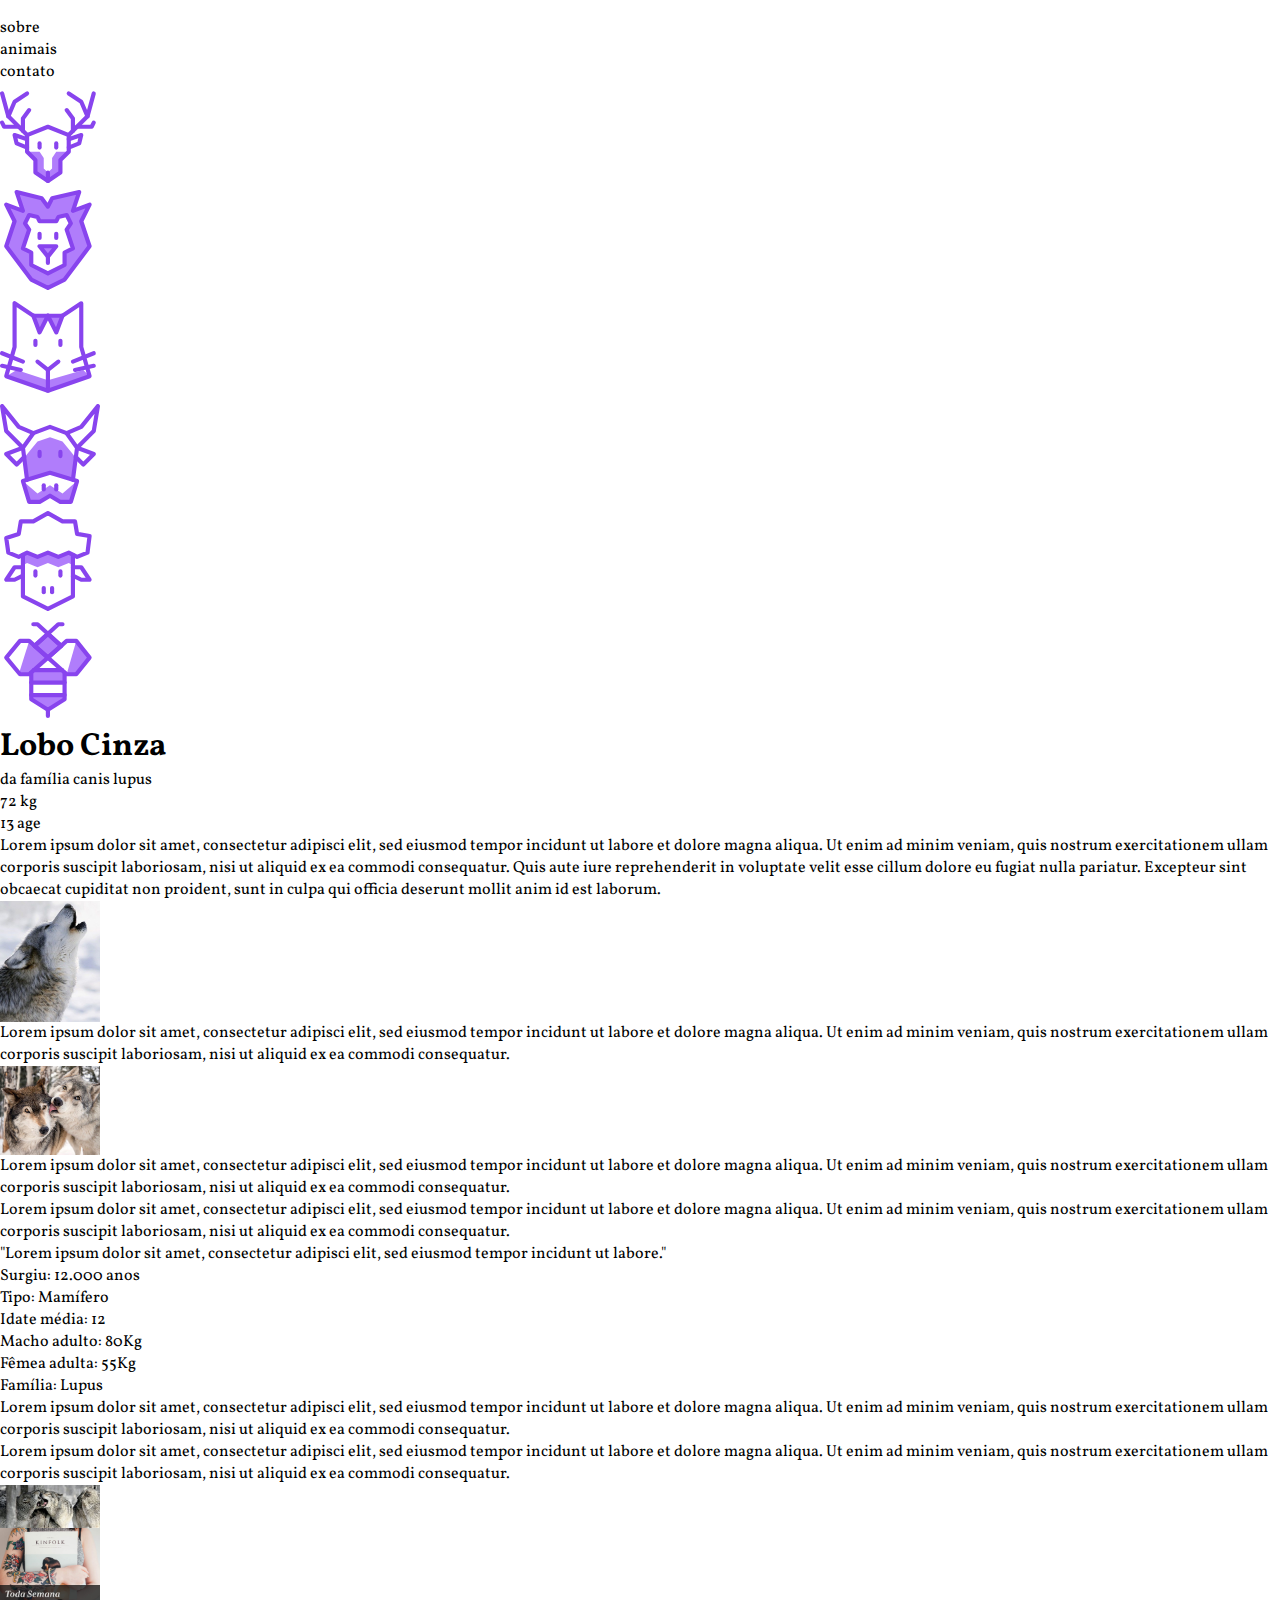
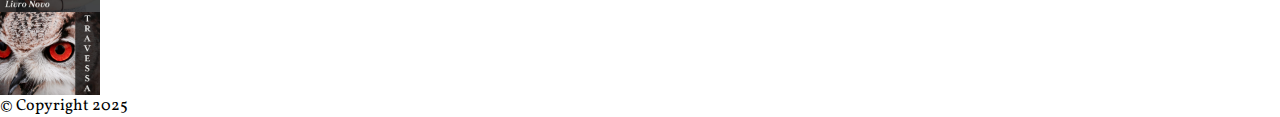
<file: project_wildbeast/index.html>
<html lang="en">

<head>
    <title>Wildbeast</title>
    <meta charset="UTF-8">
    <meta name="viewport" content="width=device-width, initial-scale=1.0" , shrink-to-fit="no">
    <link rel="preconnect" href="https://fonts.googleapis.com">
    <link rel="preconnect" href="https://fonts.gstatic.com" crossorigin>
    <link href="https://fonts.googleapis.com/css2?family=Vollkorn:ital,wght@0,400..900;1,400..900&display=swap" rel="stylesheet">
    <link rel="stylesheet" href="css/style.css ">
    <title>Document</title>
</head>

<body>
    <div class="structure">
        <header class="header">
            <a href="#" class="logo"><img src="img/wildbeast.svg" alt="logo"></a>
            <nav>
                <ul>
                    <li><a href="#">sobre</a></li>
                    <li><a href="#">animais</a></li>
                    <li><a href="#"></a>contato</li>
                </ul>
            </nav>
            <nav class="sidenav">
                <ul>
                    <li><a href="#"><img src="img/icones/cervo.svg" alt="Cervo"></a></li>
                    <li><a href="#"><img src="img/icones/leao.svg" alt="Leão"></a></li>
                    <li><a href="#"><img src="img/icones/gato.svg" alt="Gato"></a></li>
                    <li><a href="#"><img src="img/icones/vaca.svg" alt="Vaca"></a></li>
                    <li><a href="#"><img src="img/icones/ovelha.svg" alt="Ovelha"></a></li>
                    <li><a href="#"><img src="img/icones/abelha.svg" alt="Abelha"></a></li>
                </ul>
            </nav>
        </header>
        <main class="content">
            <div class="title">
                <h1>Lobo Cinza</h1>
                <span>da família canis lupus</span>
            </div>
            <div class="attributes">
                <div>
                    <span class="number">72</span>
                    <span class="label">kg</span>
                </div>
                <div>
                    <span class="number">13</span>
                    <span class="label">age</span>
                </div>
            </div>
            <p>Lorem ipsum dolor sit amet, consectetur adipisci elit, sed eiusmod tempor incidunt ut labore et dolore
                magna aliqua. Ut enim ad minim veniam, quis nostrum exercitationem ullam corporis suscipit laboriosam,
                nisi ut aliquid ex ea commodi consequatur. Quis aute iure reprehenderit in voluptate velit esse cillum
                dolore eu fugiat nulla pariatur. Excepteur sint obcaecat cupiditat non proident, sunt in culpa qui
                officia deserunt mollit anim id est laborum.</p>
            <img src="img/wolf1.jpg" alt="wolf 1">
            <p>Lorem ipsum dolor sit amet, consectetur adipisci elit, sed eiusmod tempor incidunt ut labore et dolore
                magna aliqua. Ut enim ad minim veniam, quis nostrum exercitationem ullam corporis suscipit laboriosam,
                nisi ut aliquid ex ea commodi consequatur.
            </p>
            <img src="img/wolf2.jpg" alt="wolf 2">
            <p>Lorem ipsum dolor sit amet, consectetur adipisci elit, sed eiusmod tempor incidunt ut labore et dolore
                magna aliqua. Ut enim ad minim veniam, quis nostrum exercitationem ullam corporis suscipit laboriosam,
                nisi ut aliquid ex ea commodi consequatur.
            </p>
            <p>Lorem ipsum dolor sit amet, consectetur adipisci elit, sed eiusmod tempor incidunt ut labore et dolore
                magna aliqua. Ut enim ad minim veniam, quis nostrum exercitationem ullam corporis suscipit laboriosam,
                nisi ut aliquid ex ea commodi consequatur.
            </p>
            <blockquote class="quote">
                <p>"Lorem ipsum dolor sit amet, consectetur adipisci elit, sed eiusmod tempor incidunt ut labore."</p>
            </blockquote>
            <ul class="attributes-list">
                <li>Surgiu: 12.000 anos</li>
                <li>Tipo: Mamífero</li>
                <li>Idate média: 12</li>
                <li>Macho adulto: 80Kg</li>
                <li>Fêmea adulta: 55Kg</li>
                <li>Família: Lupus</li>
            </ul>
            <div class="infos">
                <p>Lorem ipsum dolor sit amet, consectetur adipisci elit, sed eiusmod tempor incidunt ut labore et
                    dolore magna aliqua. Ut enim ad minim veniam, quis nostrum exercitationem ullam corporis suscipit
                    laboriosam, nisi ut aliquid ex ea commodi consequatur.</p>
                <p>Lorem ipsum dolor sit amet, consectetur adipisci elit, sed eiusmod tempor incidunt ut labore et
                    dolore magna aliqua. Ut enim ad minim veniam, quis nostrum exercitationem ullam corporis suscipit
                    laboriosam, nisi ut aliquid ex ea commodi consequatur.</p>
            </div>
            <img src="img/wolf3.jpg" alt="wolf 3">
        </main>
        <aside class="ads">
            <div class="ad-item"><img src="img/anuncio-1.jpg" alt="anúncio 1"></div>
            <div class="ad-item"><img src="img/anuncio-2.jpg" alt="anúncio 1"></div>
        </aside>
        <footer class="footer">
            <p>© Copyright 2025</p>
        </footer>
    </div>
</body>

</html>
</file>
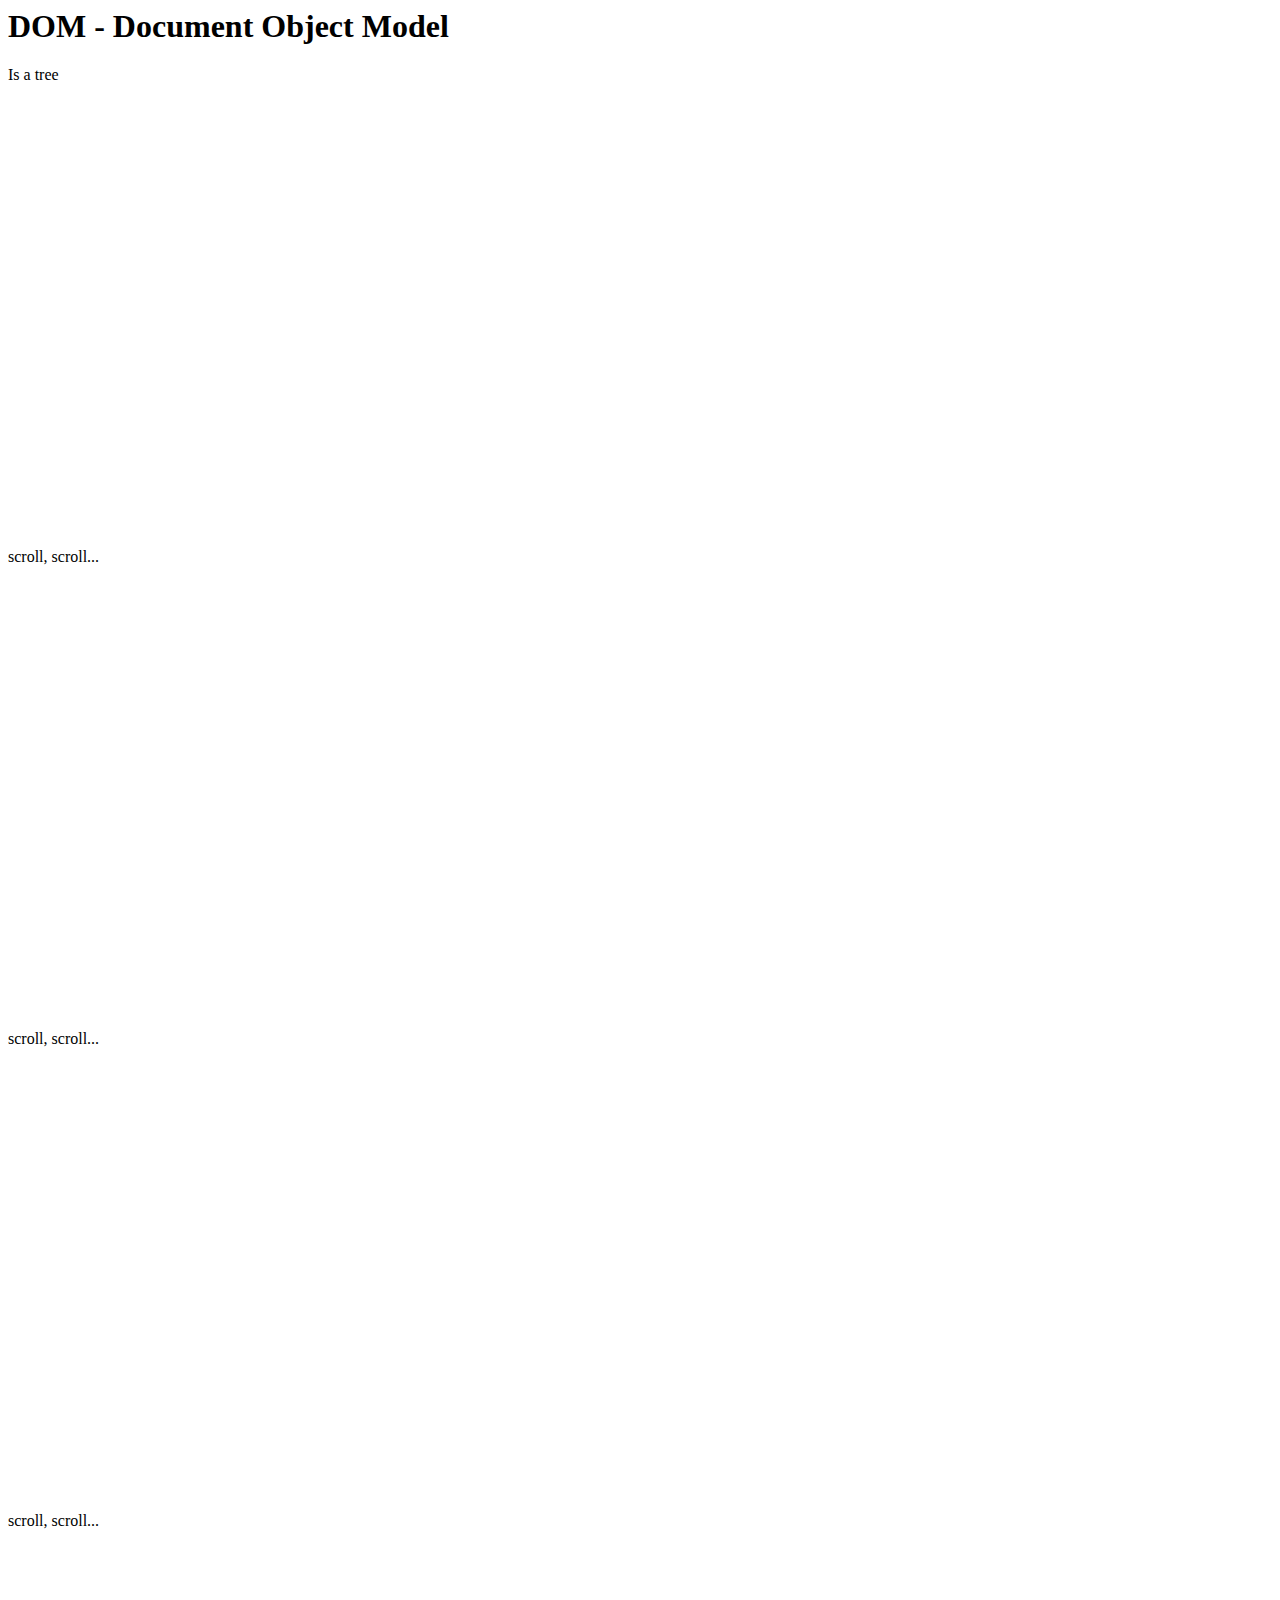
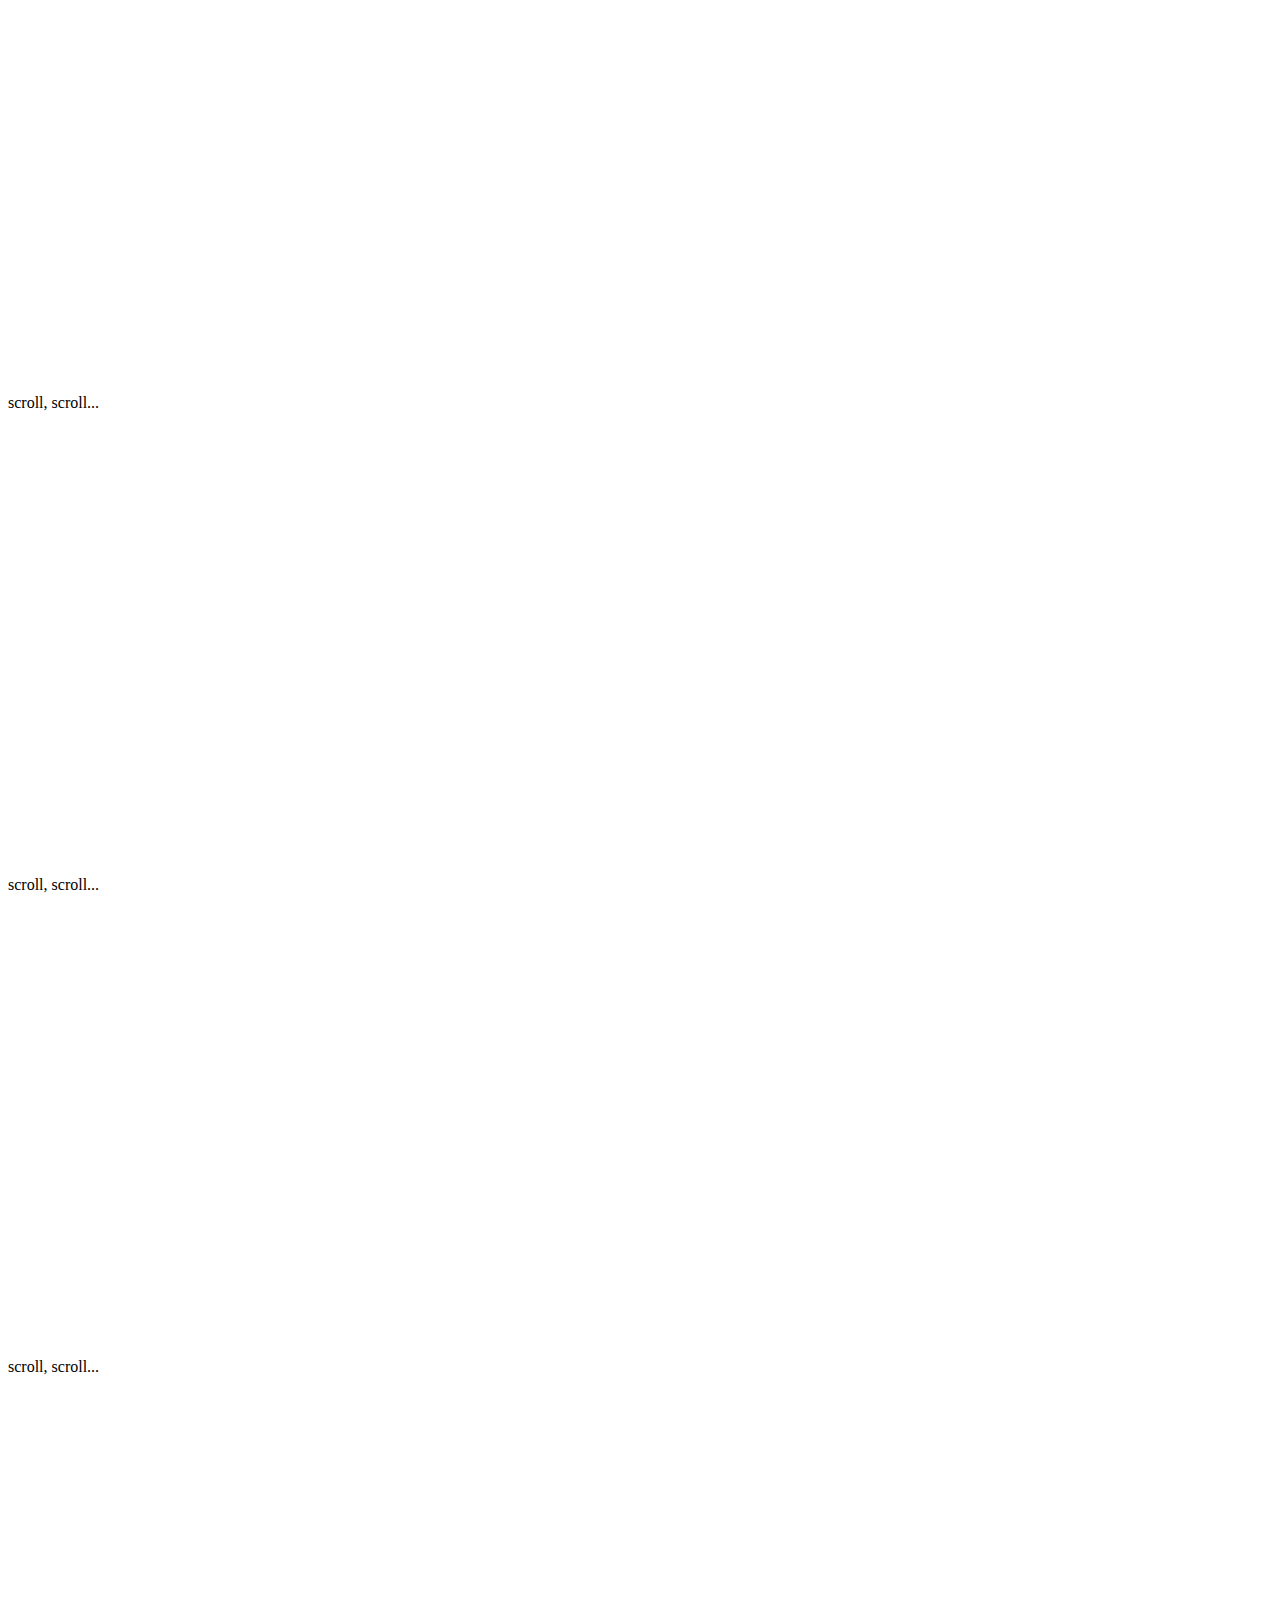
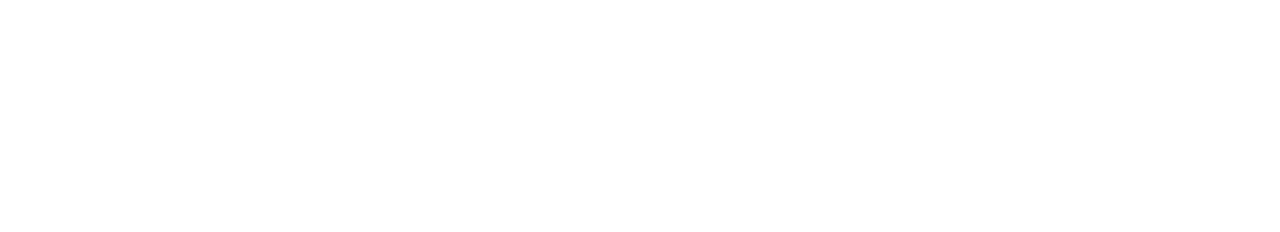
<file: javascript/dom/index.html>
<html lang="en">

<head>
    <meta charset="UTF-8">
    <meta name="viewport" content="width=device-width, initial-scale=1.0">
    <script src="script.js" defer></script>
    <title>DOM</title>
</head>

<body>
    <h1>DOM - Document Object Model</h1>
    <p class="active">Is a tree</p>
    <br><br><br><br><br><br> <br><br><br><br><br><br><br><br><br><br><br><br><br><br><br><br><br><br>
    <p>scroll, scroll...</p>
    <br><br><br><br><br><br> <br><br><br><br><br><br><br><br><br><br><br><br><br><br><br><br><br><br>
    <p>scroll, scroll...</p>
    <br><br><br><br><br><br> <br><br><br><br><br><br><br><br><br><br><br><br><br><br><br><br><br><br>
    <p>scroll, scroll...</p>
    <br><br><br><br><br><br> <br><br><br><br><br><br><br><br><br><br><br><br><br><br><br><br><br><br>
    <p>scroll, scroll...</p>
    <br><br><br><br><br><br> <br><br><br><br><br><br><br><br><br><br><br><br><br><br><br><br><br><br>
    <p>scroll, scroll...</p>
    <br><br><br><br><br><br> <br><br><br><br><br><br><br><br><br><br><br><br><br><br><br><br><br><br>
    <p>scroll, scroll...</p>
    <br><br><br><br><br><br> <br><br><br><br><br><br><br><br><br><br><br><br><br><br><br><br><br><br>


</body>

</html>
</file>
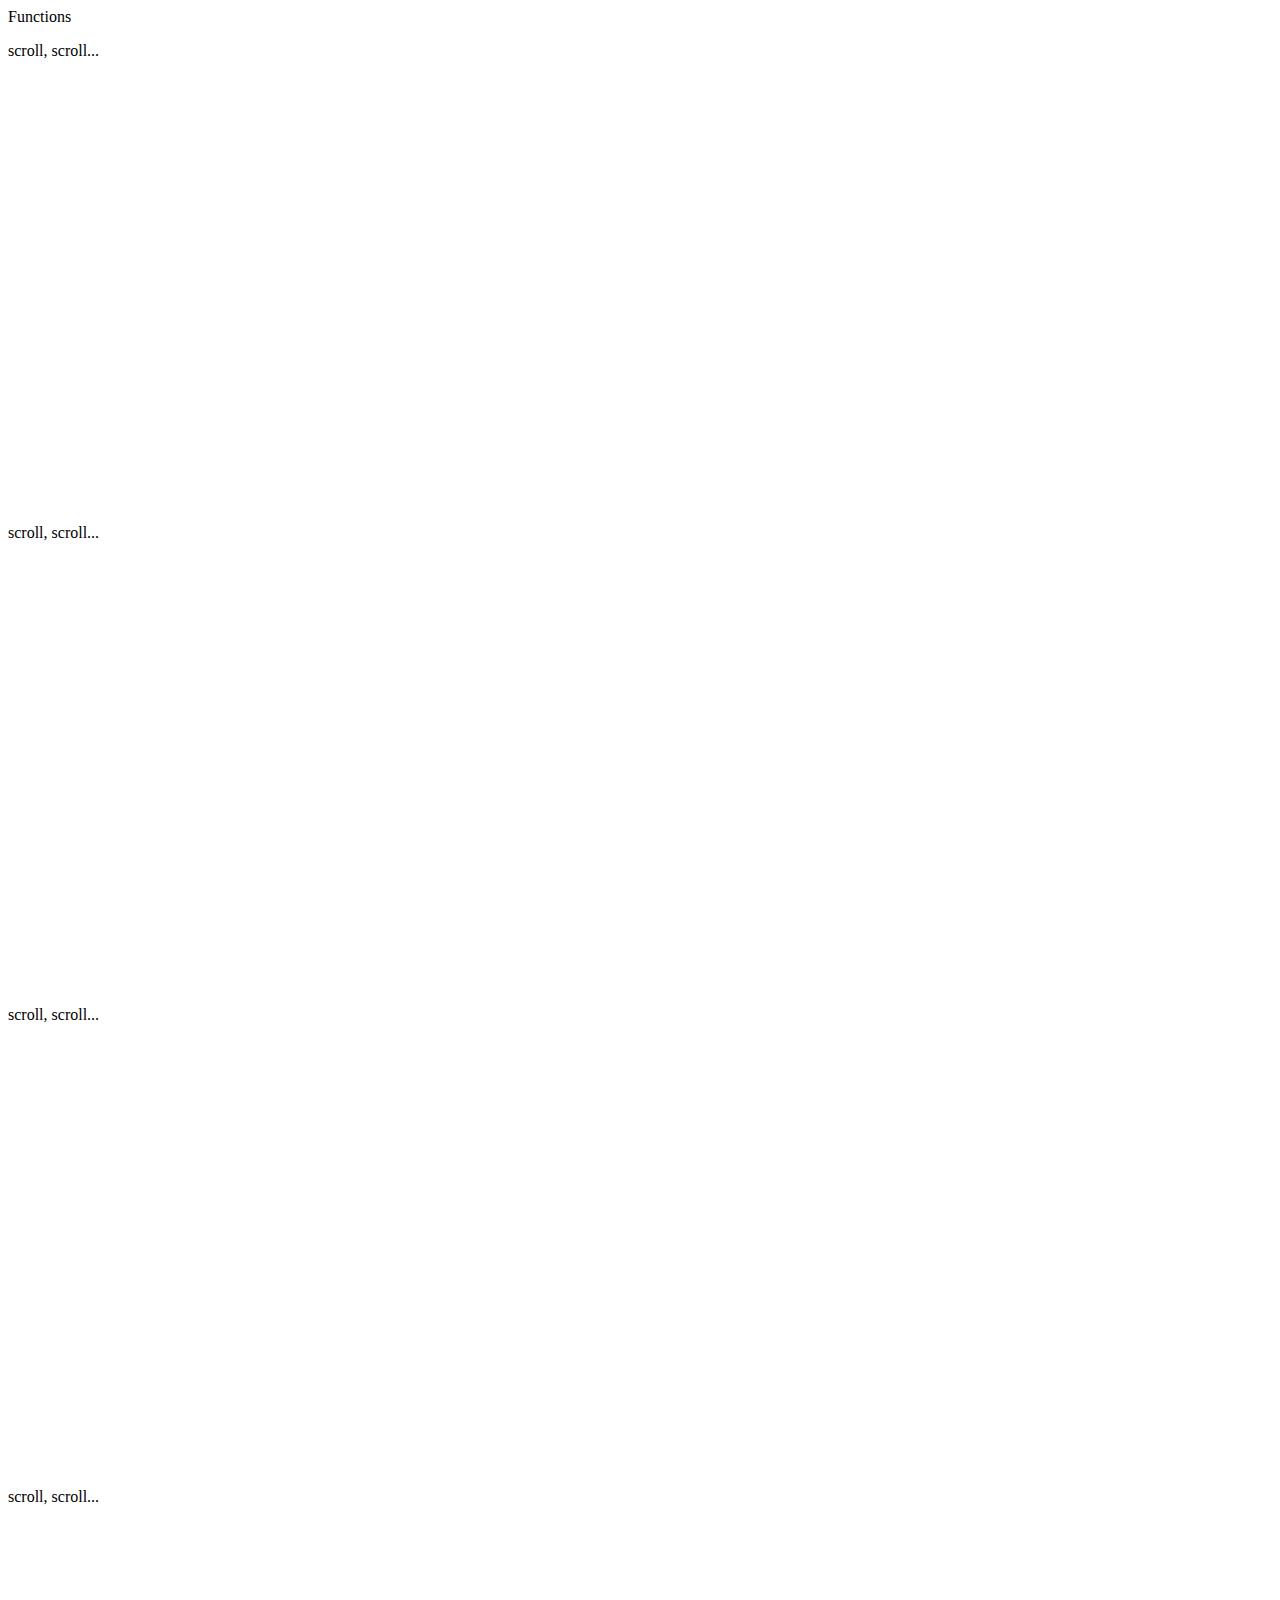
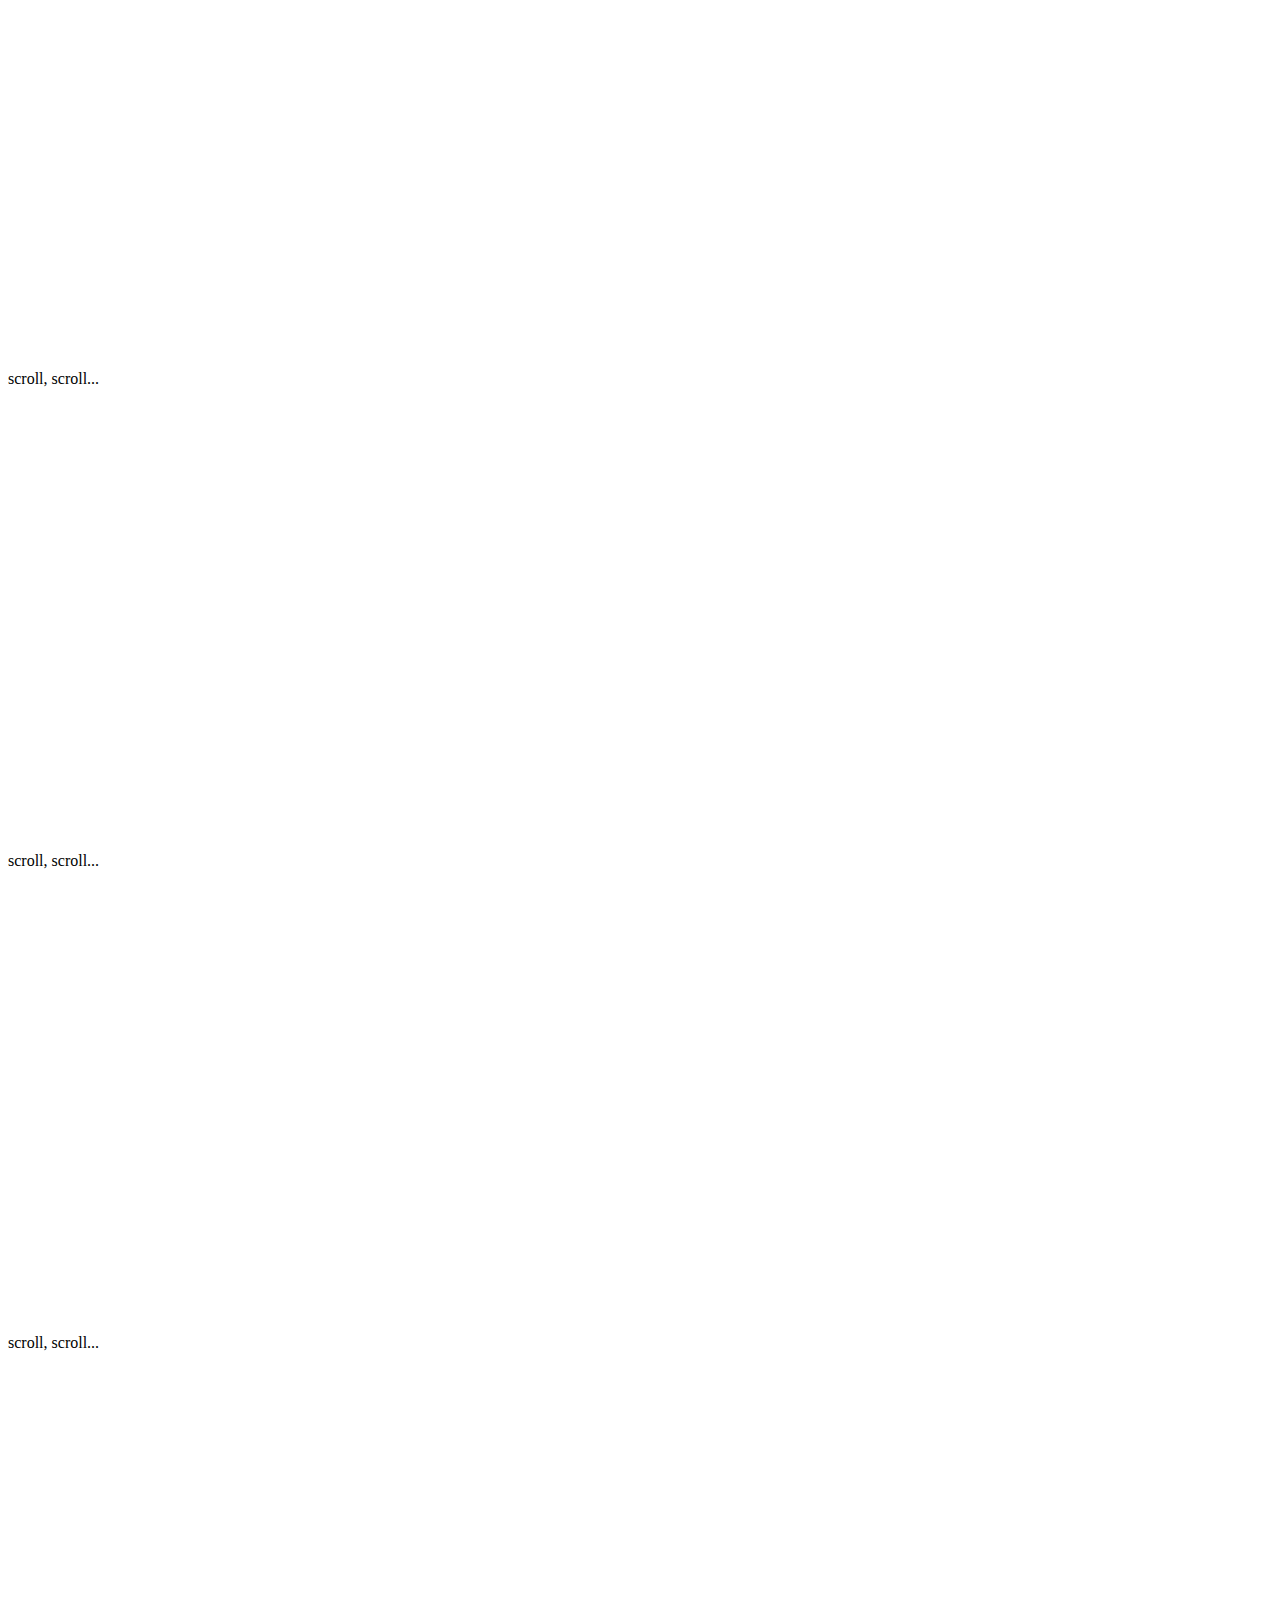
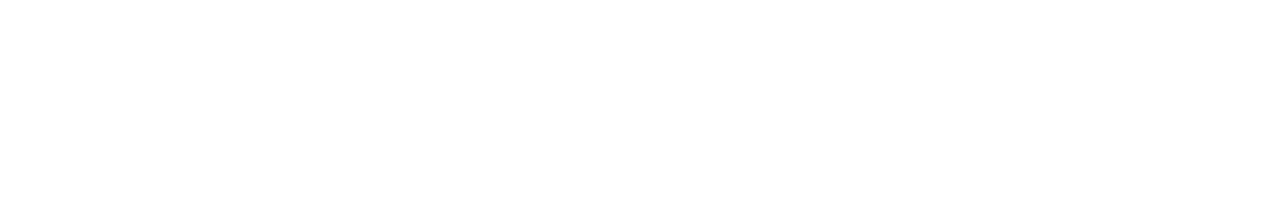
<file: javascript/functions/index.html>
<html lang="en">

<head>
    <meta charset="UTF-8">
    <meta name="viewport" content="width=device-width, initial-scale=1.0">
    <script src="script.js"></script>
    <title>Functions</title>
</head>

<body>
    <div>Functions</div>
    <p>scroll, scroll...</p>
    <br><br><br><br><br><br> <br><br><br><br><br><br><br><br><br><br><br><br><br><br><br><br><br><br>
    <p>scroll, scroll...</p>
    <br><br><br><br><br><br> <br><br><br><br><br><br><br><br><br><br><br><br><br><br><br><br><br><br>
    <p>scroll, scroll...</p>
    <br><br><br><br><br><br> <br><br><br><br><br><br><br><br><br><br><br><br><br><br><br><br><br><br>
    <p>scroll, scroll...</p>
    <br><br><br><br><br><br> <br><br><br><br><br><br><br><br><br><br><br><br><br><br><br><br><br><br>
    <p>scroll, scroll...</p>
    <br><br><br><br><br><br> <br><br><br><br><br><br><br><br><br><br><br><br><br><br><br><br><br><br>
    <p>scroll, scroll...</p>
    <br><br><br><br><br><br> <br><br><br><br><br><br><br><br><br><br><br><br><br><br><br><br><br><br>
    <p>scroll, scroll...</p>
    <br><br><br><br><br><br> <br><br><br><br><br><br><br><br><br><br><br><br><br><br><br><br><br><br>


</body>

</html>
</file>
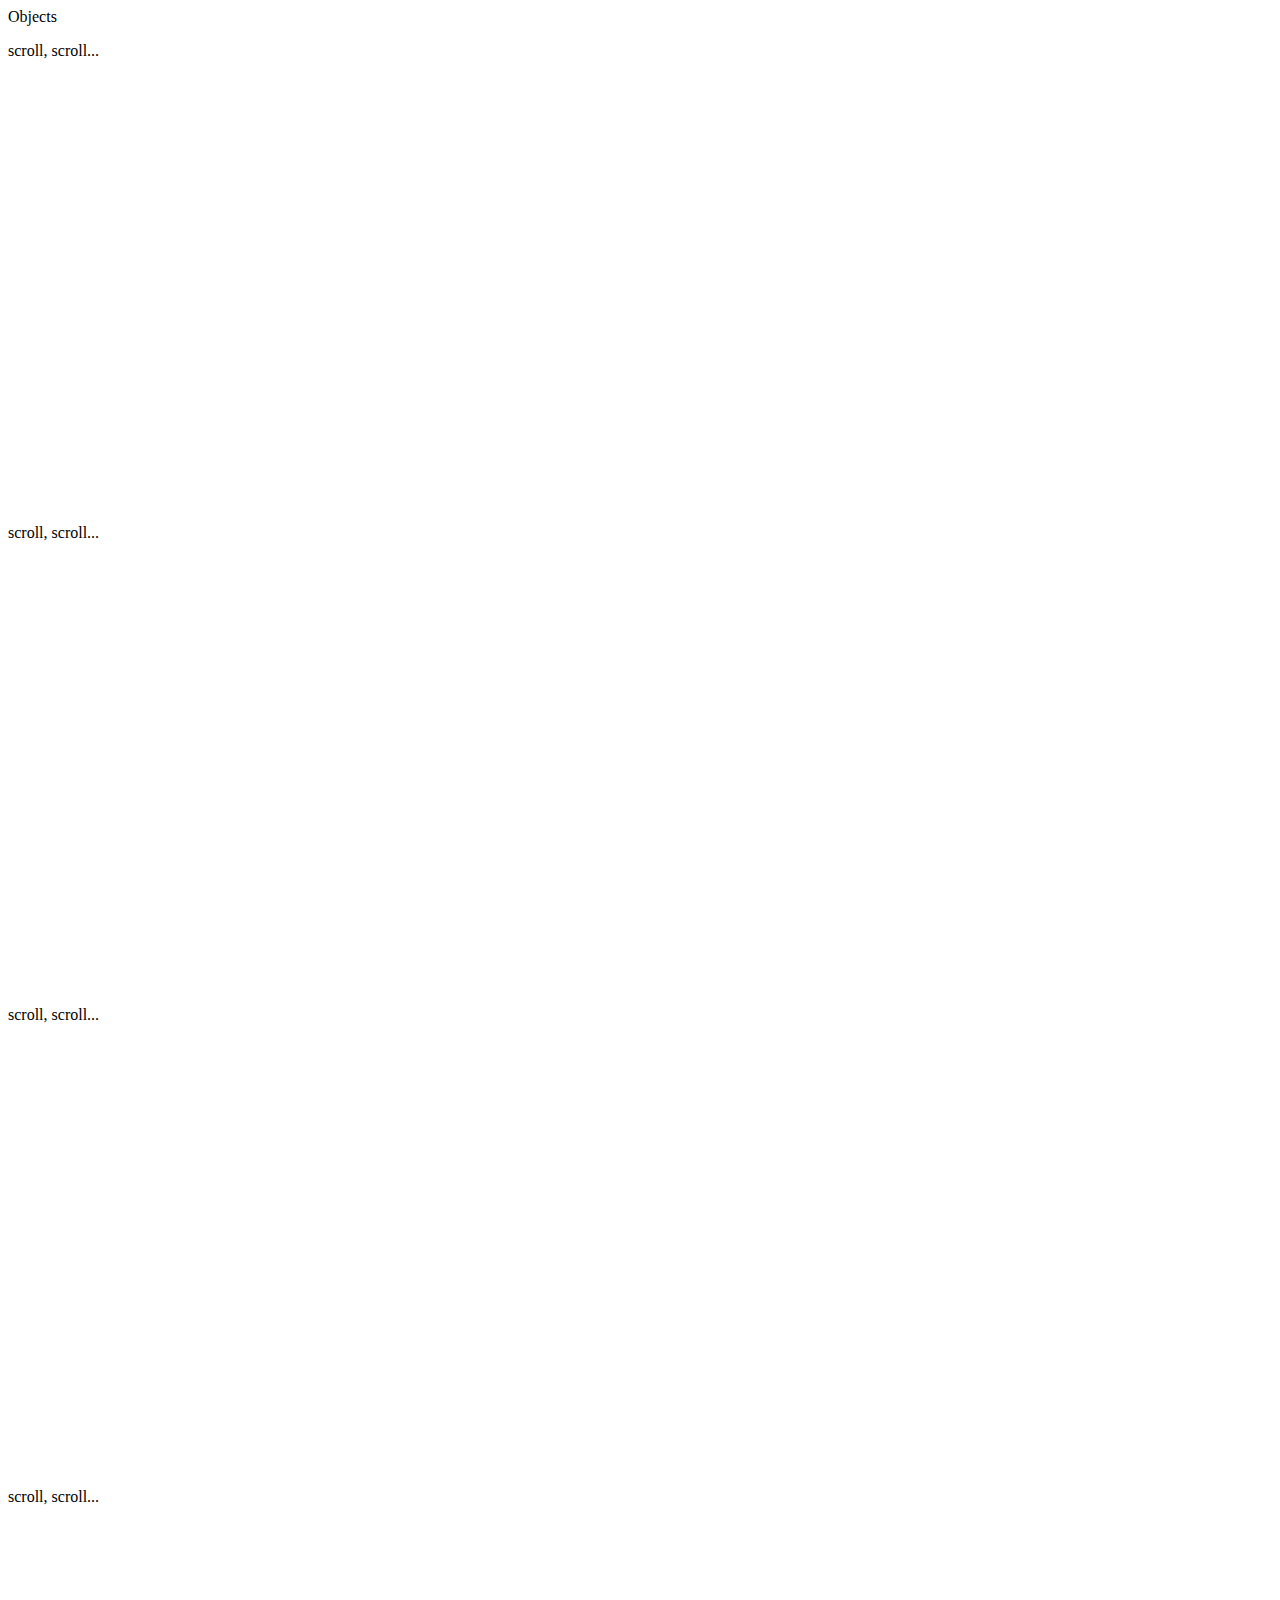
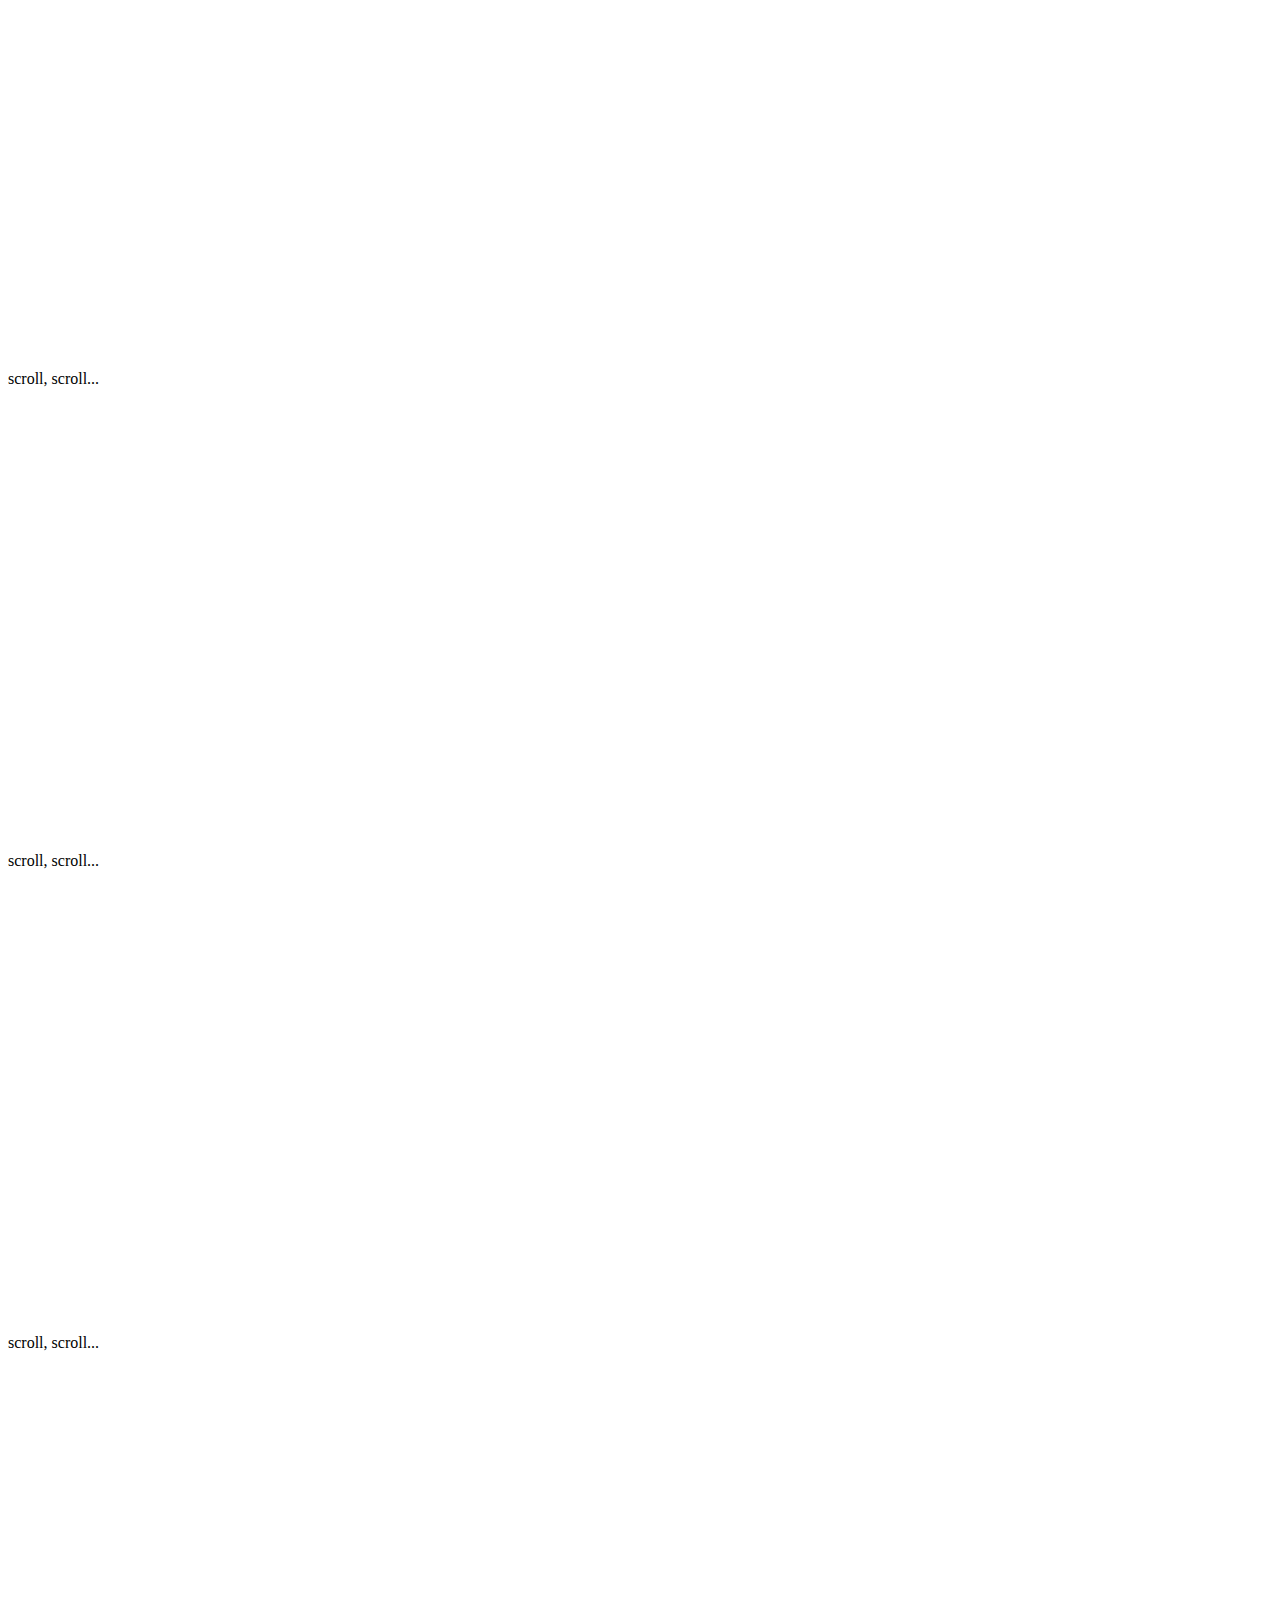
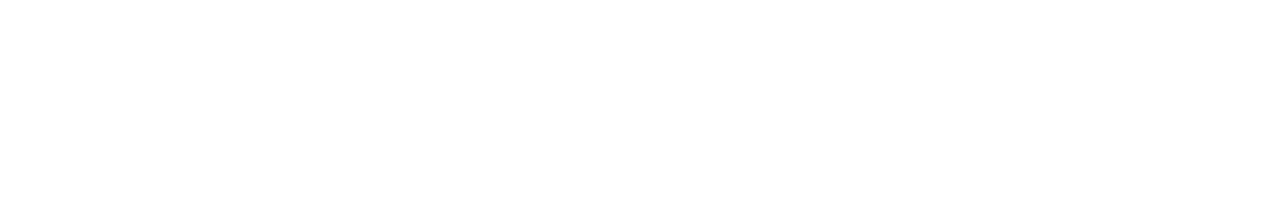
<file: javascript/objects/index.html>
<html lang="en">

<head>
    <meta charset="UTF-8">
    <meta name="viewport" content="width=device-width, initial-scale=1.0">
    <script src="script.js"></script>
    <title>Objects</title>
</head>

<body>
    <div>Objects</div>
    <p>scroll, scroll...</p>
    <br><br><br><br><br><br> <br><br><br><br><br><br><br><br><br><br><br><br><br><br><br><br><br><br>
    <p>scroll, scroll...</p>
    <br><br><br><br><br><br> <br><br><br><br><br><br><br><br><br><br><br><br><br><br><br><br><br><br>
    <p>scroll, scroll...</p>
    <br><br><br><br><br><br> <br><br><br><br><br><br><br><br><br><br><br><br><br><br><br><br><br><br>
    <p>scroll, scroll...</p>
    <br><br><br><br><br><br> <br><br><br><br><br><br><br><br><br><br><br><br><br><br><br><br><br><br>
    <p>scroll, scroll...</p>
    <br><br><br><br><br><br> <br><br><br><br><br><br><br><br><br><br><br><br><br><br><br><br><br><br>
    <p>scroll, scroll...</p>
    <br><br><br><br><br><br> <br><br><br><br><br><br><br><br><br><br><br><br><br><br><br><br><br><br>
    <p>scroll, scroll...</p>
    <br><br><br><br><br><br> <br><br><br><br><br><br><br><br><br><br><br><br><br><br><br><br><br><br>


</body>

</html>
</file>
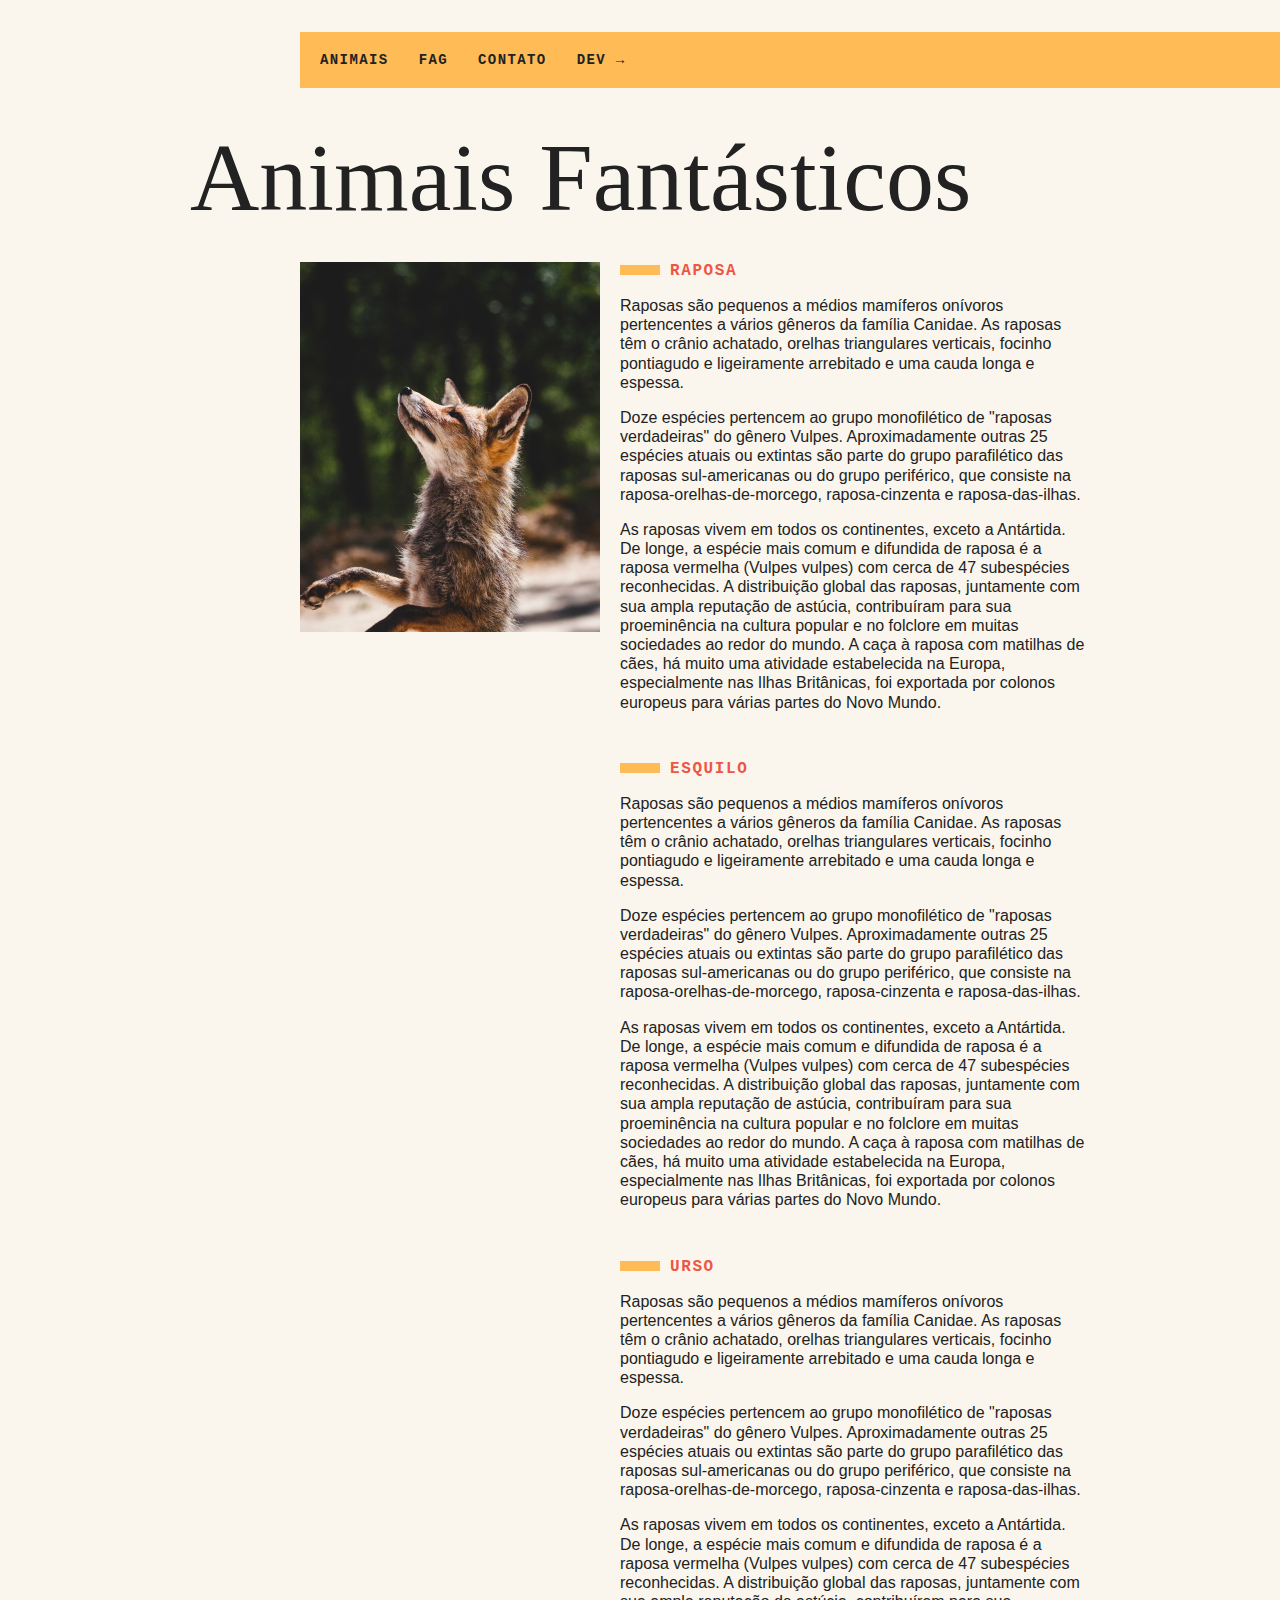
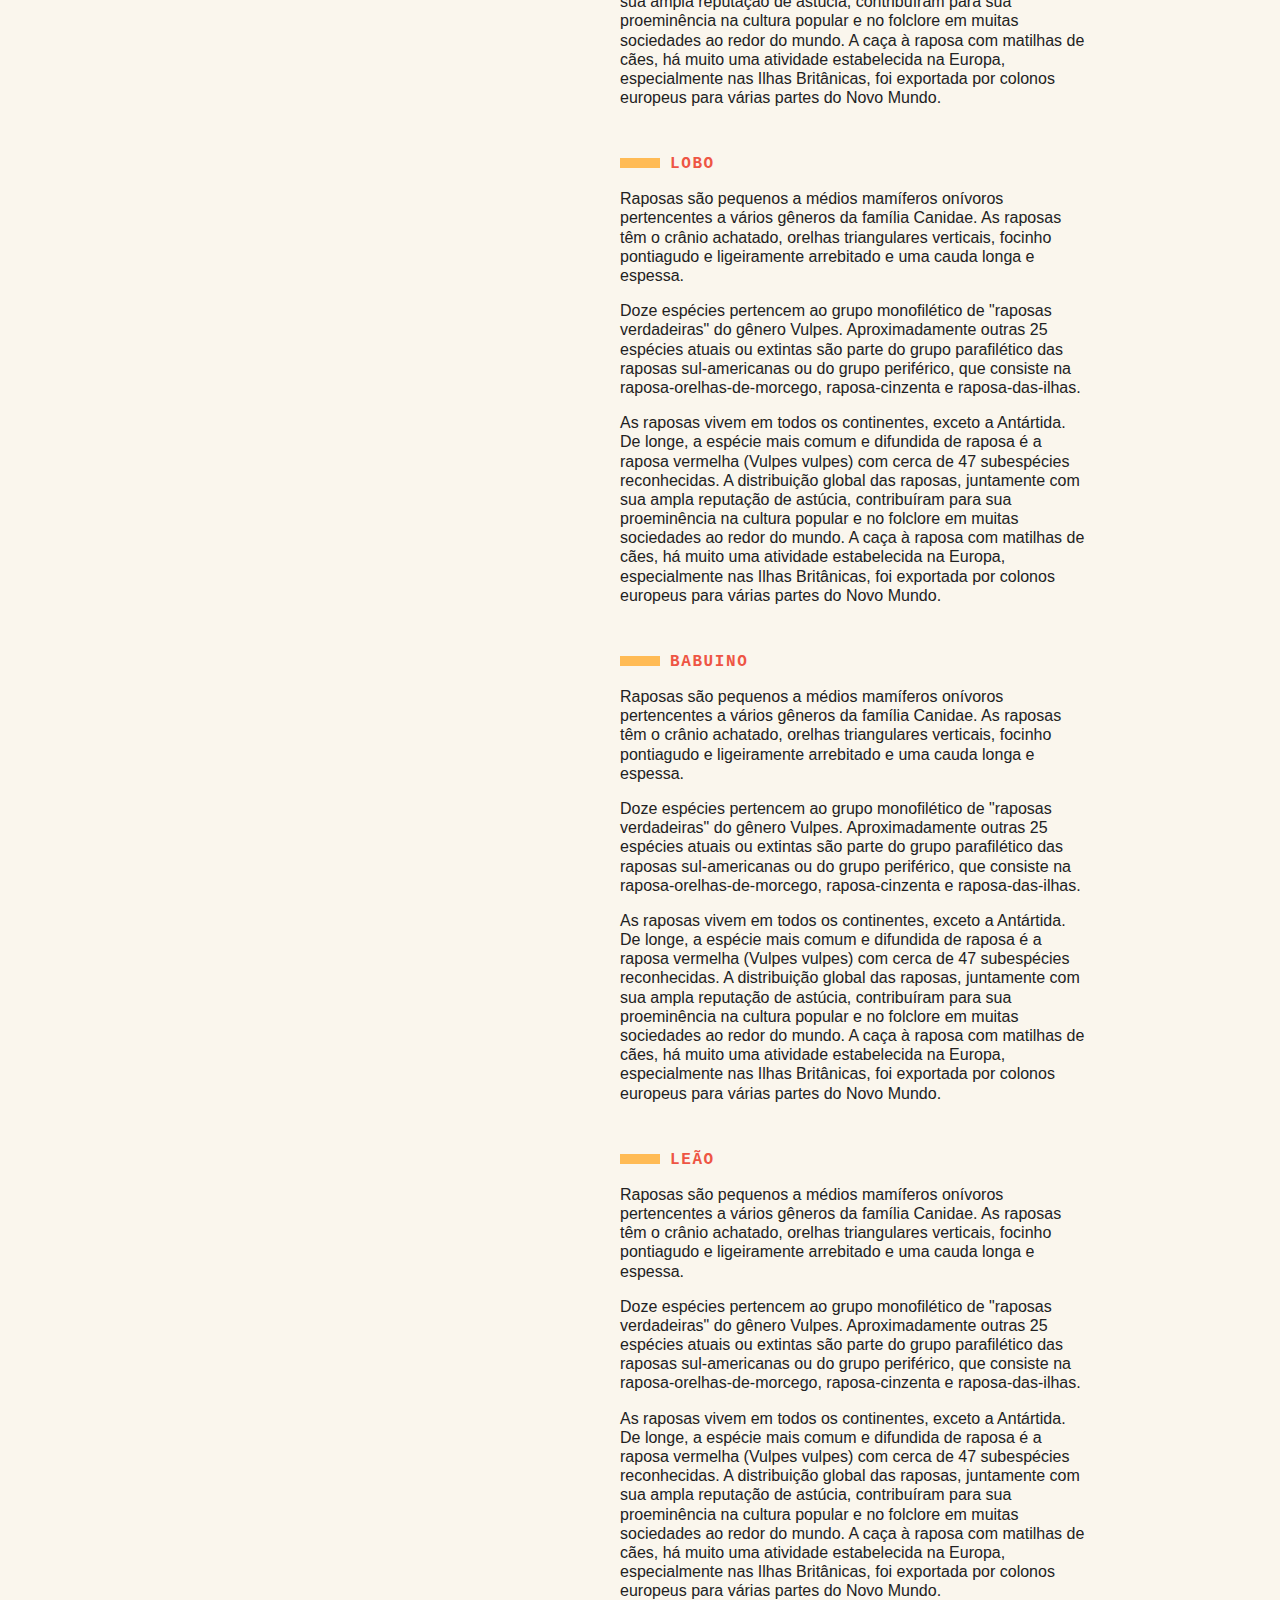
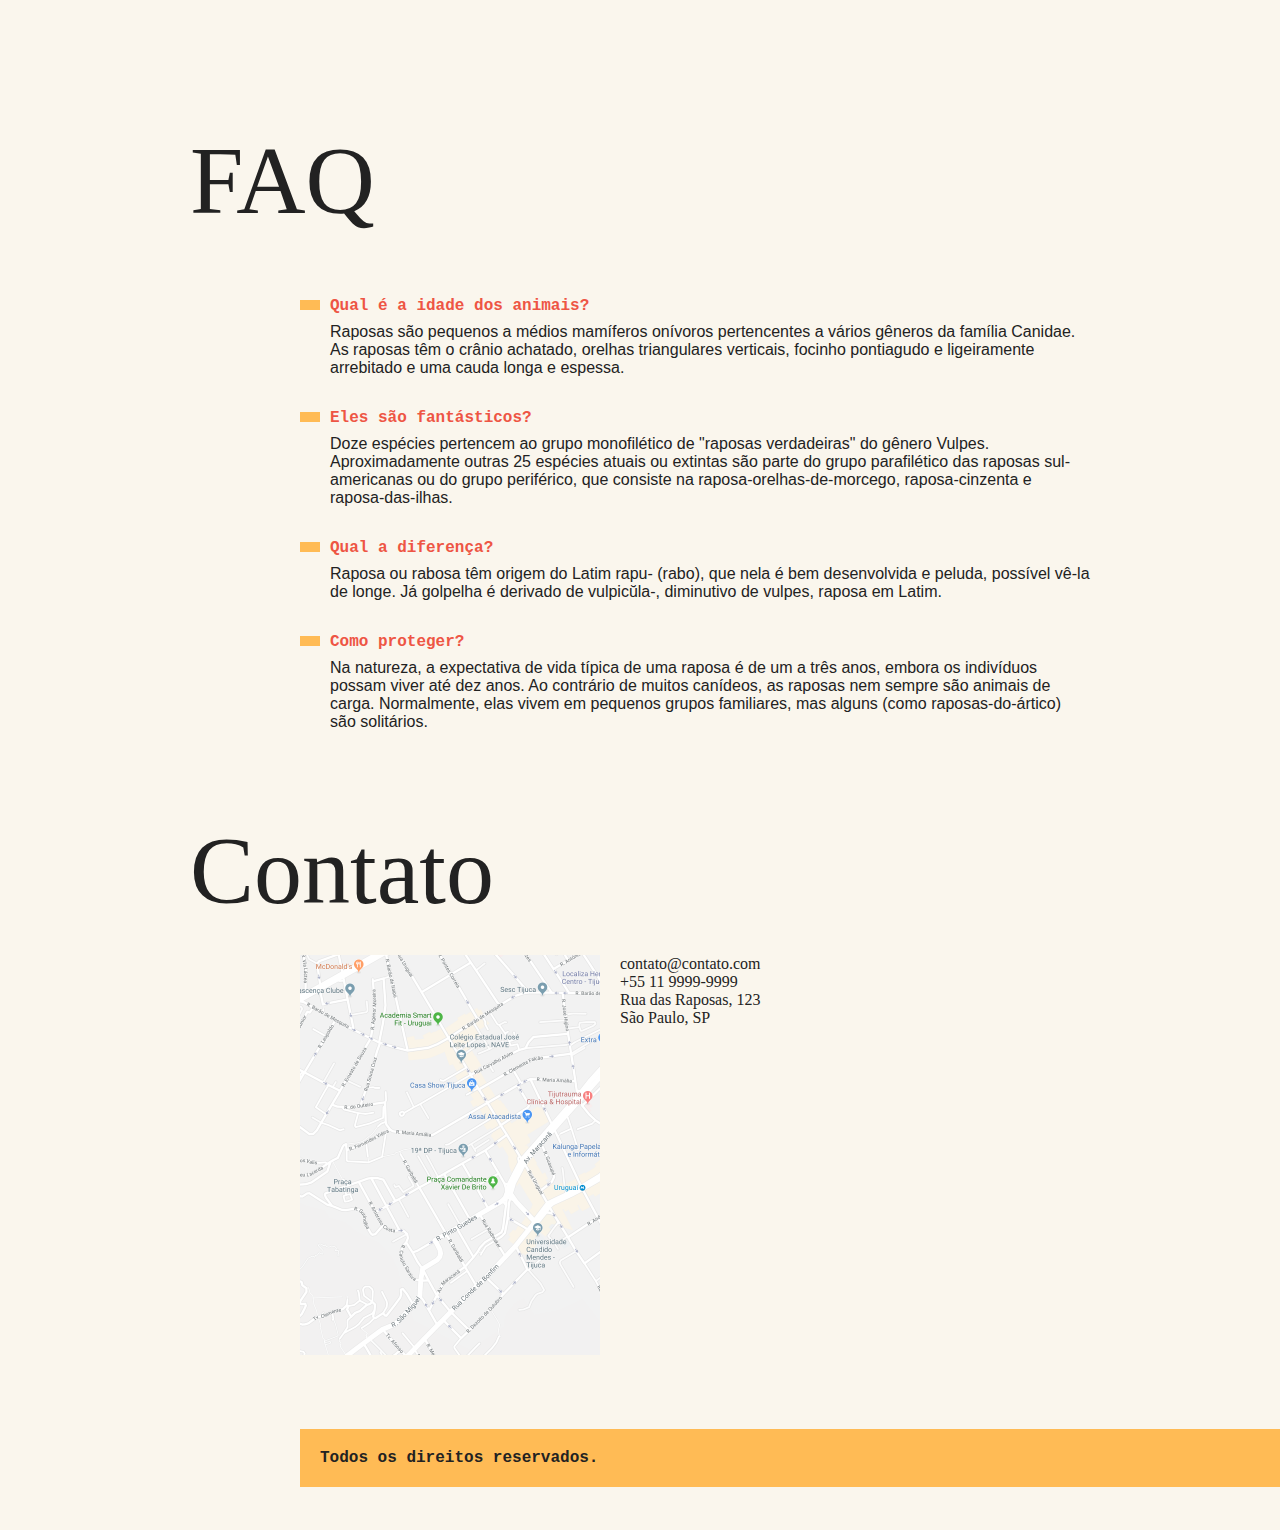
<file: javascript/projeto - foreach and arrow function/index.html>
<html lang="en">

<head>
    <meta charset="UTF-8">
    <meta name="viewport" content="width=device-width, initial-scale=1.0">
    <script src="main.js" defer></script>
    <link rel="stylesheet" type="text/css" href="style.css">
    <title>Animais Fantásticos</title>
</head>

<body>
    <nav class="menu">
        <ul>

            <li><a href="#animais">Animais</a></li>
            <li><a href="#fag">Fag</a></li>
            <li><a href="#contato">Contato</a></li>
            <li><a href="https://www.origamid.com/">Dev →</a></li>
        </ul>
    </nav>
    <section class="grid-section animais" id="animais">
        <h1 class="titulo">Animais Fantásticos</h1>
        <ul class="animais-lista">
            <li><img src="img/imagem1.jpg" alt=""></li>
            <li><img src="img/imagem2.jpg" alt=""></li>
            <li><img src="img/imagem3.jpg" alt=""></li>
            <li><img src="img/imagem4.jpg" alt=""></li>
            <li><img src="img/imagem5.jpg" alt=""></li>
            <li><img src="img/imagem6.jpg" alt=""></li>
        </ul>
        <div class="animais-descricao">
            <section>
                <h2>Raposa</h2>
                <p>Raposas são pequenos a médios mamíferos onívoros pertencentes a vários gêneros da família Canidae. As raposas têm o crânio achatado, orelhas triangulares verticais, focinho pontiagudo e ligeiramente arrebitado e uma cauda longa e espessa.</p>
                <p>Doze espécies pertencem ao grupo monofilético de "raposas verdadeiras" do gênero Vulpes. Aproximadamente outras 25 espécies atuais ou extintas são parte do grupo parafilético das raposas sul-americanas ou do grupo periférico, que consiste na raposa-orelhas-de-morcego, raposa-cinzenta e raposa-das-ilhas.</p>
                <p>As raposas vivem em todos os continentes, exceto a Antártida. De longe, a espécie mais comum e difundida de raposa é a raposa vermelha (Vulpes vulpes) com cerca de 47 subespécies reconhecidas. A distribuição global das raposas, juntamente com sua ampla reputação de astúcia, contribuíram para sua proeminência na cultura popular e no folclore em muitas sociedades ao redor do mundo. A caça à raposa com matilhas de cães, há muito uma atividade estabelecida na Europa, especialmente nas Ilhas Britânicas, foi exportada por colonos europeus para várias partes do Novo Mundo.</p>
            </section>
            <section>
                <h2>Esquilo</h2>
                <p>Raposas são pequenos a médios mamíferos onívoros pertencentes a vários gêneros da família Canidae. As raposas têm o crânio achatado, orelhas triangulares verticais, focinho pontiagudo e ligeiramente arrebitado e uma cauda longa e espessa.</p>
                <p>Doze espécies pertencem ao grupo monofilético de "raposas verdadeiras" do gênero Vulpes. Aproximadamente outras 25 espécies atuais ou extintas são parte do grupo parafilético das raposas sul-americanas ou do grupo periférico, que consiste na raposa-orelhas-de-morcego, raposa-cinzenta e raposa-das-ilhas.</p>
                <p>As raposas vivem em todos os continentes, exceto a Antártida. De longe, a espécie mais comum e difundida de raposa é a raposa vermelha (Vulpes vulpes) com cerca de 47 subespécies reconhecidas. A distribuição global das raposas, juntamente com sua ampla reputação de astúcia, contribuíram para sua proeminência na cultura popular e no folclore em muitas sociedades ao redor do mundo. A caça à raposa com matilhas de cães, há muito uma atividade estabelecida na Europa, especialmente nas Ilhas Britânicas, foi exportada por colonos europeus para várias partes do Novo Mundo.</p>
            </section>
            <section>
                <h2>Urso</h2>
                <p>Raposas são pequenos a médios mamíferos onívoros pertencentes a vários gêneros da família Canidae. As raposas têm o crânio achatado, orelhas triangulares verticais, focinho pontiagudo e ligeiramente arrebitado e uma cauda longa e espessa.</p>
                <p>Doze espécies pertencem ao grupo monofilético de "raposas verdadeiras" do gênero Vulpes. Aproximadamente outras 25 espécies atuais ou extintas são parte do grupo parafilético das raposas sul-americanas ou do grupo periférico, que consiste na raposa-orelhas-de-morcego, raposa-cinzenta e raposa-das-ilhas.</p>
                <p>As raposas vivem em todos os continentes, exceto a Antártida. De longe, a espécie mais comum e difundida de raposa é a raposa vermelha (Vulpes vulpes) com cerca de 47 subespécies reconhecidas. A distribuição global das raposas, juntamente com sua ampla reputação de astúcia, contribuíram para sua proeminência na cultura popular e no folclore em muitas sociedades ao redor do mundo. A caça à raposa com matilhas de cães, há muito uma atividade estabelecida na Europa, especialmente nas Ilhas Britânicas, foi exportada por colonos europeus para várias partes do Novo Mundo.</p>
            </section>
            <section>
                <h2>Lobo</h2>
                <p>Raposas são pequenos a médios mamíferos onívoros pertencentes a vários gêneros da família Canidae. As raposas têm o crânio achatado, orelhas triangulares verticais, focinho pontiagudo e ligeiramente arrebitado e uma cauda longa e espessa.</p>
                <p>Doze espécies pertencem ao grupo monofilético de "raposas verdadeiras" do gênero Vulpes. Aproximadamente outras 25 espécies atuais ou extintas são parte do grupo parafilético das raposas sul-americanas ou do grupo periférico, que consiste na raposa-orelhas-de-morcego, raposa-cinzenta e raposa-das-ilhas.</p>
                <p>As raposas vivem em todos os continentes, exceto a Antártida. De longe, a espécie mais comum e difundida de raposa é a raposa vermelha (Vulpes vulpes) com cerca de 47 subespécies reconhecidas. A distribuição global das raposas, juntamente com sua ampla reputação de astúcia, contribuíram para sua proeminência na cultura popular e no folclore em muitas sociedades ao redor do mundo. A caça à raposa com matilhas de cães, há muito uma atividade estabelecida na Europa, especialmente nas Ilhas Britânicas, foi exportada por colonos europeus para várias partes do Novo Mundo.</p>
            </section>
            <section>
                <h2>Babuino</h2>
                <p>Raposas são pequenos a médios mamíferos onívoros pertencentes a vários gêneros da família Canidae. As raposas têm o crânio achatado, orelhas triangulares verticais, focinho pontiagudo e ligeiramente arrebitado e uma cauda longa e espessa.</p>
                <p>Doze espécies pertencem ao grupo monofilético de "raposas verdadeiras" do gênero Vulpes. Aproximadamente outras 25 espécies atuais ou extintas são parte do grupo parafilético das raposas sul-americanas ou do grupo periférico, que consiste na raposa-orelhas-de-morcego, raposa-cinzenta e raposa-das-ilhas.</p>
                <p>As raposas vivem em todos os continentes, exceto a Antártida. De longe, a espécie mais comum e difundida de raposa é a raposa vermelha (Vulpes vulpes) com cerca de 47 subespécies reconhecidas. A distribuição global das raposas, juntamente com sua ampla reputação de astúcia, contribuíram para sua proeminência na cultura popular e no folclore em muitas sociedades ao redor do mundo. A caça à raposa com matilhas de cães, há muito uma atividade estabelecida na Europa, especialmente nas Ilhas Britânicas, foi exportada por colonos europeus para várias partes do Novo Mundo.</p>
            </section>
            <section>
                <h2>Leão</h2>
                <p>Raposas são pequenos a médios mamíferos onívoros pertencentes a vários gêneros da família Canidae. As raposas têm o crânio achatado, orelhas triangulares verticais, focinho pontiagudo e ligeiramente arrebitado e uma cauda longa e espessa.</p>
                <p>Doze espécies pertencem ao grupo monofilético de "raposas verdadeiras" do gênero Vulpes. Aproximadamente outras 25 espécies atuais ou extintas são parte do grupo parafilético das raposas sul-americanas ou do grupo periférico, que consiste na raposa-orelhas-de-morcego, raposa-cinzenta e raposa-das-ilhas.</p>
                <p>As raposas vivem em todos os continentes, exceto a Antártida. De longe, a espécie mais comum e difundida de raposa é a raposa vermelha (Vulpes vulpes) com cerca de 47 subespécies reconhecidas. A distribuição global das raposas, juntamente com sua ampla reputação de astúcia, contribuíram para sua proeminência na cultura popular e no folclore em muitas sociedades ao redor do mundo. A caça à raposa com matilhas de cães, há muito uma atividade estabelecida na Europa, especialmente nas Ilhas Britânicas, foi exportada por colonos europeus para várias partes do Novo Mundo.</p>
            </section>
        </div>
    </section>
    <section class="grid-section faq" id="faq">
        <h1 class="titulo">FAQ</h1>
        <dl class="faq-lista">
            <dt>Qual é a idade dos animais?</dt>
            <dd>Raposas são pequenos a médios mamíferos onívoros pertencentes a vários gêneros da família Canidae. As raposas têm o crânio achatado, orelhas triangulares verticais, focinho pontiagudo e ligeiramente arrebitado e uma cauda longa e espessa.</dd>
            <dt>Eles são fantásticos?</dt>
            <dd>Doze espécies pertencem ao grupo monofilético de "raposas verdadeiras" do gênero Vulpes. Aproximadamente outras 25 espécies atuais ou extintas são parte do grupo parafilético das raposas sul-americanas ou do grupo periférico, que consiste na raposa-orelhas-de-morcego, raposa-cinzenta e raposa-das-ilhas.</dd>
            <dt>Qual a diferença?</dt>
            <dd>Raposa ou rabosa têm origem do Latim rapu- (rabo), que nela é bem desenvolvida e peluda, possível vê-la de longe. Já golpelha é derivado de vulpicŭla-, diminutivo de vulpes, raposa em Latim.</dd>
            <dt>Como proteger?</dt>
            <dd>Na natureza, a expectativa de vida típica de uma raposa é de um a três anos, embora os indivíduos possam viver até dez anos. Ao contrário de muitos canídeos, as raposas nem sempre são animais de carga. Normalmente, elas vivem em pequenos grupos familiares, mas alguns (como raposas-do-ártico) são solitários.</dd>
        </dl>
    </section>
    <section class="grid-section contato" id="contato">
        <h1 class="titulo">Contato</h1>
        <div class="mapa">
            <img src="img/mapa.png" alt="">
        </div>
        <ul>
            <li>contato@contato.com</li>
            <li>+55 11 9999-9999</li>
            <li>Rua das Raposas, 123</li>
            <li>São Paulo, SP</li>
        </ul>
    </section>
    <footer class="copy">
        <p>Todos os direitos reservados.</p>
    </footer>
</body>

</html>
</file>
<file: project_wildbeast/css/style.css>
body, p, h1, ul, li, blockquote {
    padding: 0px;
    margin: 0px;    
}

li {
    list-style-type: none;
}
a {
    text-decoration: none;
    color: #000;
}

body {
    font-family: Vollkorn, Georgia, serif;
}

img {
    max-width: 100px;
}
</file>
<file: javascript/projeto - foreach and arrow function/style.css>
body, h1, h2, ul, li, p, dd, dt, dl {
  margin: 0px;
  padding: 0px;
}

img {
  display: block;
  max-width: 100%;
}

ul {
  list-style: none;
}

body {
  background: #faf6ed;
  color: #222;
  -webkit-font-smoothing: antialiased;
  display: grid;
  grid-template-columns: 1fr 120px minmax(300px, 800px) 1fr;
}

.menu {
  grid-column: 3 / 5;
  margin-top: 2rem;
  margin-bottom: 2rem;
  background: #FB5;
}

.menu ul {
  display: flex;
  flex-wrap: wrap;
  padding: 10px;
}

.menu li a {
  display: block;
  padding: 10px;
  margin-right: 10px;
  color: #222;
  text-decoration: none;
  font-family: 'IBM Plex Mono', monospace;
  font-weight: bold;
  text-transform: uppercase;
  font-size: 0.875rem;
  letter-spacing: .1em;
}

.grid-section {
  grid-column: 2 / 4;
  width: 100%;
  box-sizing: border-box;
  padding: 10px;
  display: grid;
  grid-template-columns: 90px 300px 1fr;
  grid-gap: 20px;
  margin-bottom: 4rem;
}

.titulo {
  font-family: 'Playfair Display SC', georgia;
  font-size: 6rem;
  line-height: 1;
  font-weight: 400;
  margin-bottom: 1rem;
  grid-column: 1 / 4;
}

.animais h2{
  font-family: "IBM Plex Mono", monospace;
  font-size: 1rem;
  text-transform: uppercase;
  letter-spacing: 0.1rem;
  margin-bottom: 1rem;
  color: #E54;
}

.animais h2::before {
  content: '';
  display: inline-block;
  width: 40px;
  height: 10px;
  margin-right: 10px;
  background: #FB5;
}

.animais p{
  font-family: Helvetica, Arial;
  line-height: 1.2;
  margin-bottom: 1rem;

}

.animais-lista {
  height: 370px;
  overflow-y: scroll;
  grid-column: 2;

}

.animais-lista::-webkit-scrollbar{
  width: 18px;

}

.animais-lista::-webkit-scrollbar-thumb{
  background: #FB5;
  border-left: 4px #faf6ed;
  border-right: 4px #faf6ed;

}

.animais-lista::-webkit-scrollbar-track{
  background: #faf6ed;
}

.animais-descricao {
  grid-column: 3;
}

.animais-descricao section{
  margin-bottom: 3rem;
}

.faq-lista{
  grid-column: 2 / 4;
}

.faq-lista dt {
  font-family: "IBM Plex Mono", monospace;
  font-weight: bold;
  margin-top: 2rem;
  margin-bottom: .5rem;
  color: #E54
}

.faq-lista dt::before{
  content: '';
  display: inline-block;
  width: 20px;
  height: 10px;
  margin-right: 10px;
  background: #FB5;
}

.faq-lista dd{
  font-family: Helvetica, Arial;
  margin-bottom: 0.5rem;
  margin-left: 30px;
}

.mapa{
  grid-column: 2;
}

.dados{
  grid-column: 3;
}

.dados li{
  margin-bottom: 1rem;
  font-family: Helvetica, Arial;
}

.dados li::before{
  content: "";
  display: inline-block;
  width: 20px;
  height: 10px;
  margin-right: 10px;
  background: #FB5;
}

.copy{
  grid-column: 3 / 5;
  margin-bottom: 2rem;
  background: #FB5;
}

.copy p{
  padding: 20px;
  font-family: 'IBM Plex Mono', monospace;
  font-weight: bold;
}

@media (max-width: 700px){
  body{
    grid-template-columns: 1fr;
  }
  .menu, .grid-section, .copy {
    grid-column: 1;
  }
  .grid-section{
    grid-template-columns: 100px 1fr;
    grid-gap: 10px;
  }
  .animais-lista {
    grid-column: 1;
  }
  .faq-lista, .dados, .mapa {
    grid-column: 1 / 3 ;
  }
  .grid-section h1 {
    font-size: 3rem;
  }
  .menu {
    margin-top: 0px;
  }
  .copy {
    margin-bottom: 0px;
  }
}
/* 
.animais h2 {
  font-family: 'IBM Plex Mono', monospace;
  font-size: 1rem;
  text-transform: uppercase;
  letter-spacing: .1em;
  margin-bottom: 1rem;
  color: #E54;
}

.animais h2::before {
  content: '';
  display: inline-block;
  width: 40px;
  height: 10px;
  margin-right: 10px;
  background: #FB5;
}

.animais p {
  font-family: Helvetica, Arial;
  line-height: 1.2;
  margin-bottom: 1rem;
}

.animais-lista {
  height: 370px;
  overflow-y: scroll;
  grid-column: 2;
}

.animais-lista::-webkit-scrollbar {
  width: 18px;
}

.animais-lista::-webkit-scrollbar-thumb {
  background: #FB5;
  border-left: 4px solid #faf6ed;
  border-right: 4px solid #faf6ed;
}

.animais-lista::-webkit-scrollbar-track {
  background: #faf6ed;
}

.animais-descricao {
  grid-column: 3;
}

.animais-descricao section {
  margin-bottom: 3rem;
}

.faq-lista {
  grid-column: 2 / 4
}

.faq-lista dt {
  font-family: 'IBM Plex Mono', monospace;
  font-weight: bold;
  margin-top: 2rem;
  margin-bottom: .5rem;
  color: #E54;
}

.faq-lista dt::before {
  content: '';
  display: inline-block;
  width: 20px;
  height: 10px;
  margin-right: 10px;
  background: #FB5;
}

.faq-lista dd {
  font-family: Helvetica, Arial;
  margin-bottom: .5rem;
  margin-left: 30px;
}

.mapa {
  grid-column: 2;
}

.dados {
  grid-column: 3;
}

.dados li {
  margin-bottom: 1rem;
  font-family: Helvetica, Arial;
}

.dados li::before {
  content: '';
  display: inline-block;
  width: 20px;
  height: 10px;
  margin-right: 10px;
  background: #FB5;
}

.copy {
  grid-column: 3/5;
  margin-bottom: 2rem;
  background: #FB5;
}

.copy p {
  padding: 20px;
  font-family: 'IBM Plex Mono', monospace;
  font-weight: bold;
}

@media (max-width: 700px) {
  body {
    grid-template-columns: 1fr;
  }
  .menu, .grid-section, .copy {
    grid-column: 1;
  }
  .grid-section {
    grid-template-columns: 100px 1fr;
    grid-gap: 10px;
  }
  .animais-lista {
    grid-column: 1;
  }
  .faq-lista, .dados, .mapa {
    grid-column: 1 / 3;
  }
  .grid-section h1 {
    font-size: 3rem;
  }
  .menu {
    margin-top: 0px;
  }
  .copy {
    margin-bottom: 0px;
  }
} */
</file>
